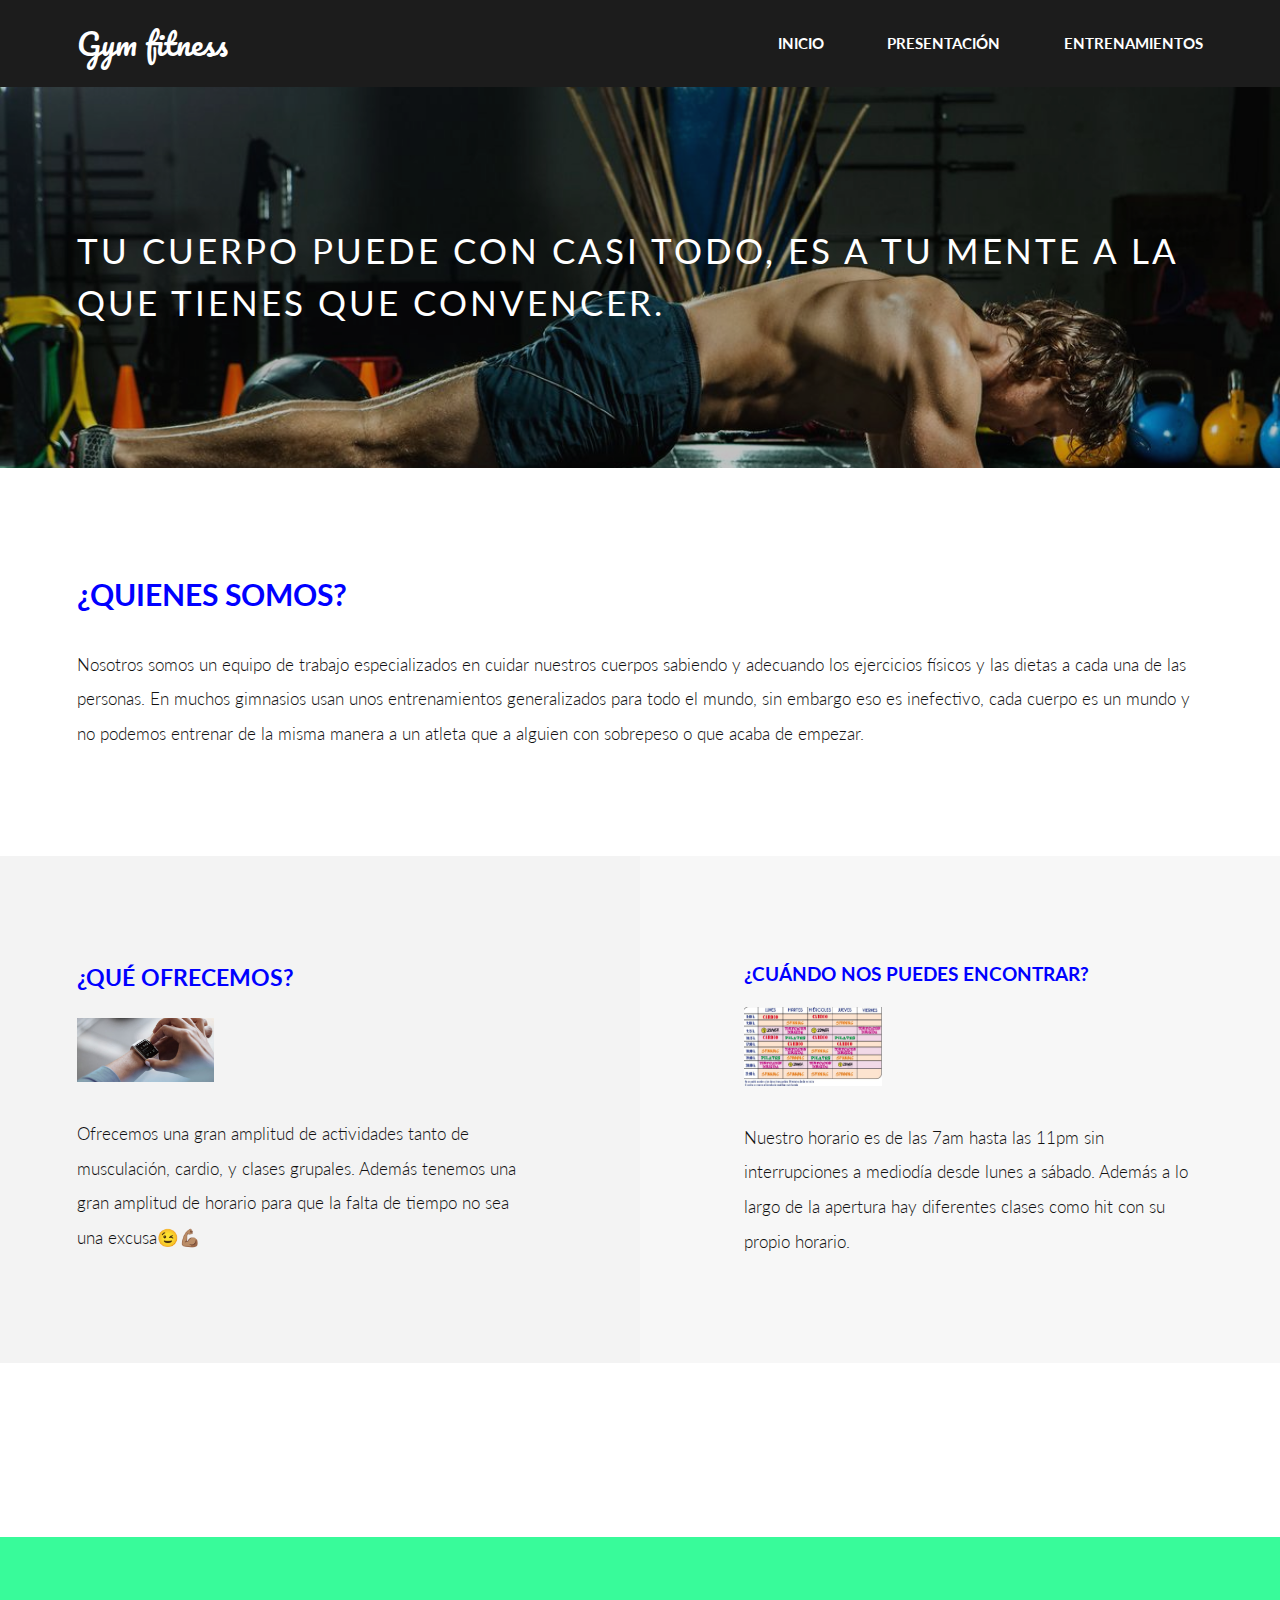
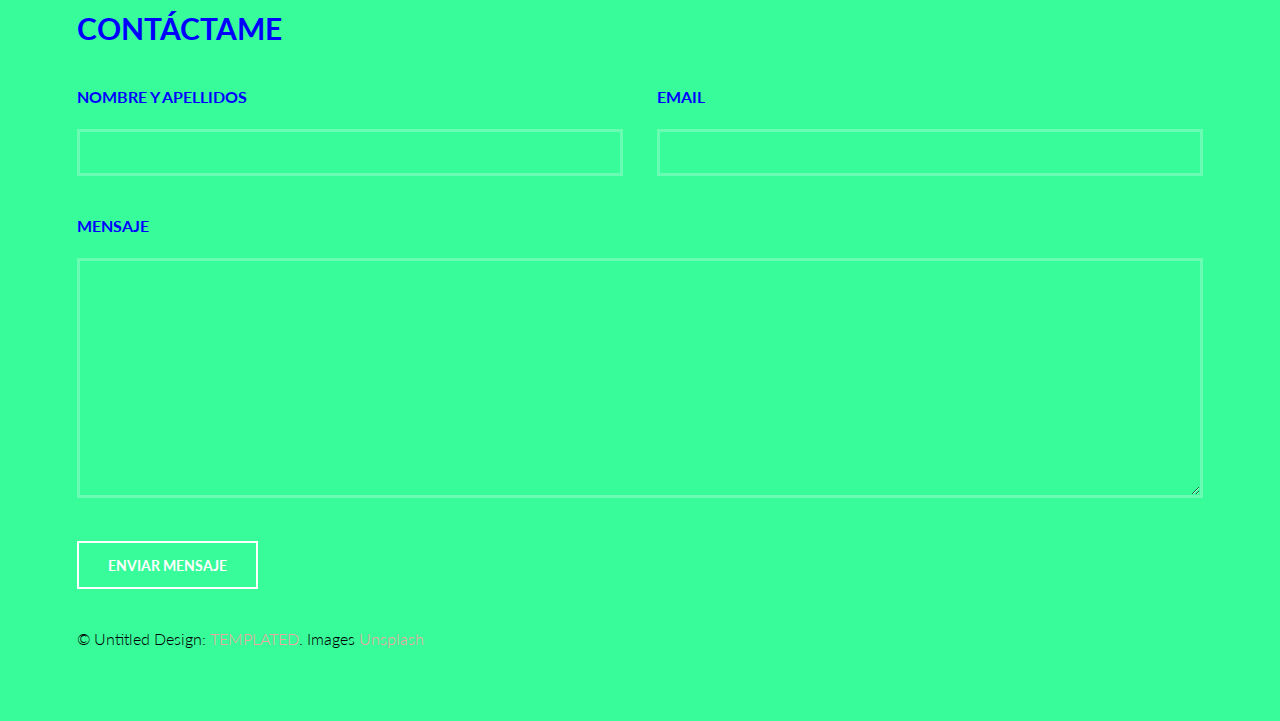
<file: index.html>
<!DOCTYPE HTML>
<!--
	Introspect by TEMPLATED
	templated.co @templatedco
	Released for free under the Creative Commons Attribution 3.0 license (templated.co/license)
-->
<html>
	<head>
		<title>Introspect by TEMPLATED</title>
		<meta charset="utf-8" />
		<meta name="viewport" content="width=device-width, initial-scale=1, user-scalable=no" />
		<link rel="stylesheet" href="assets/css/main.css" />
	</head>
	<body>

		<!-- Header -->
			<header id="header">
				<div class="inner">
					<a href="index.html" class="logo" style="color:white;">Gym fitness</a>
					<nav id="nav">
						<a href="index.html" style="color: white"> Inicio</a>
						<a href="generic.html" style="color: white">Presentación</a>
						<a href="elements.html" style="color: white">Entrenamientos</a>
					</nav>
				</div>
			</header>
			<a href="#menu" class="navPanelToggle"><span class="fa fa-bars"></span></a>

		<!-- Banner -->
			<section id="banner">
				<div class="inner">
					<h1> <span>Tu cuerpo puede con casi todo, es a tu mente a la que tienes que convencer.<br />
					</span></h1>
					<ul class="actions">
						
					</ul>
				</div>
			</section>

		<!-- One -->
			<section id="one">
				<div class="inner">
					<header>
						<h2 style="color: blue">¿Quienes somos?</h2>
					</header>
					<p>Nosotros somos un equipo de trabajo especializados en cuidar nuestros cuerpos sabiendo y adecuando los ejercicios físicos y las dietas a cada una de las personas. En muchos gimnasios usan unos entrenamientos generalizados para todo el mundo, sin embargo eso es inefectivo, cada cuerpo es un mundo y no podemos entrenar de la misma manera a un atleta que a alguien con sobrepeso o que acaba de empezar.  </p>
				</div>
			</section>

		<!-- Two -->
			<section id="two">
				<div class="inner">
					<article>
						<div class="content">
							<header>
								<h3>¿Qué ofrecemos?</h3>
							</header>
							<div class="image fit">
								<img src="images/pic01.jpg" alt="" />
							</div>
							<p> Ofrecemos una gran amplitud de actividades tanto de musculación, cardio, y clases grupales. Además tenemos una gran amplitud de horario para que la falta de tiempo no sea una excusa😉💪🏽</p>
						</div>
					</article>
					<article class="alt">
						<div class="content">
							<header>
							 <h4>¿Cuándo nos puedes encontrar?</h3>
							</header>
							
							<div class="image fit">
								<img src="images/pic02.png" alt="" />
							</div>
							<p> Nuestro horario es de las 7am hasta las 11pm sin interrupciones a mediodía desde lunes a sábado. Además a lo largo de la apertura hay diferentes clases como hit con su propio horario.</p>
						</div>
					</article>
				</div>
			</section>

		<!-- Three -->
			<section id="three">
				<div class="inner">
					<article>
				</section>

		<!-- Footer -->
			<section style="color: black" id="footer">
				<div class="inner">
					<header>
						<h2 style="color: blue">Contáctame</h2>
					</header>
					<form method="post" action="#"> 
						<div class="field half first">
							<label for="name" style="color: blue">Nombre y apellidos</label>
							<input type="text" name="name" id="name" />
						</div>
						<div class="field half">
							<label for="email" style="color: blue">Email</label>
							<input type="text" name="email" id="email" />
						</div>
						<div class="field">
							<label for="message" style="color: blue">Mensaje</label>
							<textarea name="message" id="message" rows="6"></textarea>
						</div>
			
						<ul class="actions">
							<li><input type="submit" value="Enviar Mensaje" class="alt" /></li>
						</ul>
					</form>
					<div class="copyright">
						&copy; Untitled Design: <a href="https://templated.co/">TEMPLATED</a>. Images <a href="https://unsplash.com/">Unsplash</a>
					</div>
				</div>
			</section>

		<!-- Scripts -->
			<script src="assets/js/jquery.min.js"></script>
			<script src="assets/js/skel.min.js"></script>
			<script src="assets/js/util.js"></script>
			<script src="assets/js/main.js"></script>

	</body>
</html>
</file>
<file: assets/css/main.css>
@import url(font-awesome.min.css);
@import url("https://fonts.googleapis.com/css?family=Lato:300,400,700|Pacifico");

/*
	Introspect by TEMPLATED
	templated.co @templatedco
	Released for free under the Creative Commons Attribution 3.0 license (templated.co/license)
*/

/* Reset */

	html, body, div, span, applet, object, iframe, h1, h2, h3, h4, h5, h6, p, blockquote, pre, a, abbr, acronym, address, big, cite, code, del, dfn, em, img, ins, kbd, q, s, samp, small, strike, strong, sub, sup, tt, var, b, u, i, center, dl, dt, dd, ol, ul, li, fieldset, form, label, legend, table, caption, tbody, tfoot, thead, tr, th, td, article, aside, canvas, details, embed, figure, figcaption, footer, header, hgroup, menu, nav, output, ruby, section, summary, time, mark, audio, video {
		margin: 0;
		padding: 0;
		border: 0;
		font-size: 100%;
		font: inherit;
		vertical-align: baseline;
	}

	article, aside, details, figcaption, figure, footer, header, hgroup, menu, nav, section {
		display: block;
	}

	body {
		line-height: 1;
	}

	ol, ul {
		list-style: none;
	}

	blockquote, q {
		quotes: none;
	}

	blockquote:before, blockquote:after, q:before, q:after {
		content: '';
		content: none;
	}

	table {
		border-collapse: collapse;
		border-spacing: 0;
	}

	body {
		-webkit-text-size-adjust: none;
	}

/* Box Model */

	*, *:before, *:after {
		-moz-box-sizing: border-box;
		-webkit-box-sizing: border-box;
		box-sizing: border-box;
	}

/* Containers */

	.container {
		margin-left: auto;
		margin-right: auto;
	}

	.container.\31 25\25 {
		width: 100%;
		max-width: 100em;
		min-width: 80em;
	}

	.container.\37 5\25 {
		width: 60em;
	}

	.container.\35 0\25 {
		width: 40em;
	}

	.container.\32 5\25 {
		width: 20em;
	}

	.container {
		width: 80em;
	}

	@media screen and (max-width: 1680px) {

		.container.\31 25\25 {
			width: 100%;
			max-width: 100em;
			min-width: 80em;
		}

		.container.\37 5\25 {
			width: 60em;
		}

		.container.\35 0\25 {
			width: 40em;
		}

		.container.\32 5\25 {
			width: 20em;
		}

		.container {
			width: 80em;
		}

	}

	@media screen and (max-width: 1280px) {

		.container.\31 25\25 {
			width: 100%;
			max-width: 81.25em;
			min-width: 65em;
		}

		.container.\37 5\25 {
			width: 48.75em;
		}

		.container.\35 0\25 {
			width: 32.5em;
		}

		.container.\32 5\25 {
			width: 16.25em;
		}

		.container {
			width: 65em;
		}

	}

	@media screen and (max-width: 980px) {

		.container.\31 25\25 {
			width: 100%;
			max-width: 112.5%;
			min-width: 90%;
		}

		.container.\37 5\25 {
			width: 67.5%;
		}

		.container.\35 0\25 {
			width: 45%;
		}

		.container.\32 5\25 {
			width: 22.5%;
		}

		.container {
			width: 90%;
		}

	}

	@media screen and (max-width: 736px) {

		.container.\31 25\25 {
			width: 100%;
			max-width: 112.5%;
			min-width: 90%;
		}

		.container.\37 5\25 {
			width: 67.5%;
		}

		.container.\35 0\25 {
			width: 45%;
		}

		.container.\32 5\25 {
			width: 22.5%;
		}

		.container {
			width: 90% !important;
		}

	}

	@media screen and (max-width: 480px) {

		.container.\31 25\25 {
			width: 100%;
			max-width: 112.5%;
			min-width: 90%;
		}

		.container.\37 5\25 {
			width: 67.5%;
		}

		.container.\35 0\25 {
			width: 45%;
		}

		.container.\32 5\25 {
			width: 22.5%;
		}

		.container {
			width: 90% !important;
		}

	}

/* Grid */

	.row {
		border-bottom: solid 1px transparent;
		-moz-box-sizing: border-box;
		-webkit-box-sizing: border-box;
		box-sizing: border-box;
	}

	.row > * {
		float: left;
		-moz-box-sizing: border-box;
		-webkit-box-sizing: border-box;
		box-sizing: border-box;
	}

	.row:after, .row:before {
		content: '';
		display: block;
		clear: both;
		height: 0;
	}

	.row.uniform > * > :first-child {
		margin-top: 0;
	}

	.row.uniform > * > :last-child {
		margin-bottom: 0;
	}

	.row.\30 \25 > * {
		padding: 0 0 0 0em;
	}

	.row.\30 \25 {
		margin: 0 0 -1px 0em;
	}

	.row.uniform.\30 \25 > * {
		padding: 0em 0 0 0em;
	}

	.row.uniform.\30 \25 {
		margin: 0em 0 -1px 0em;
	}

	.row > * {
		padding: 0 0 0 2em;
	}

	.row {
		margin: 0 0 -1px -2em;
	}

	.row.uniform > * {
		padding: 2em 0 0 2em;
	}

	.row.uniform {
		margin: -2em 0 -1px -2em;
	}

	.row.\32 00\25 > * {
		padding: 0 0 0 4em;
	}

	.row.\32 00\25 {
		margin: 0 0 -1px -4em;
	}

	.row.uniform.\32 00\25 > * {
		padding: 4em 0 0 4em;
	}

	.row.uniform.\32 00\25 {
		margin: -4em 0 -1px -4em;
	}

	.row.\31 50\25 > * {
		padding: 0 0 0 3em;
	}

	.row.\31 50\25 {
		margin: 0 0 -1px -3em;
	}

	.row.uniform.\31 50\25 > * {
		padding: 3em 0 0 3em;
	}

	.row.uniform.\31 50\25 {
		margin: -3em 0 -1px -3em;
	}

	.row.\35 0\25 > * {
		padding: 0 0 0 1em;
	}

	.row.\35 0\25 {
		margin: 0 0 -1px -1em;
	}

	.row.uniform.\35 0\25 > * {
		padding: 1em 0 0 1em;
	}

	.row.uniform.\35 0\25 {
		margin: -1em 0 -1px -1em;
	}

	.row.\32 5\25 > * {
		padding: 0 0 0 0.5em;
	}

	.row.\32 5\25 {
		margin: 0 0 -1px -0.5em;
	}

	.row.uniform.\32 5\25 > * {
		padding: 0.5em 0 0 0.5em;
	}

	.row.uniform.\32 5\25 {
		margin: -0.5em 0 -1px -0.5em;
	}

	.\31 2u, .\31 2u\24 {
		width: 100%;
		clear: none;
		margin-left: 0;
	}

	.\31 1u, .\31 1u\24 {
		width: 91.6666666667%;
		clear: none;
		margin-left: 0;
	}

	.\31 0u, .\31 0u\24 {
		width: 83.3333333333%;
		clear: none;
		margin-left: 0;
	}

	.\39 u, .\39 u\24 {
		width: 75%;
		clear: none;
		margin-left: 0;
	}

	.\38 u, .\38 u\24 {
		width: 66.6666666667%;
		clear: none;
		margin-left: 0;
	}

	.\37 u, .\37 u\24 {
		width: 58.3333333333%;
		clear: none;
		margin-left: 0;
	}

	.\36 u, .\36 u\24 {
		width: 50%;
		clear: none;
		margin-left: 0;
	}

	.\35 u, .\35 u\24 {
		width: 41.6666666667%;
		clear: none;
		margin-left: 0;
	}

	.\34 u, .\34 u\24 {
		width: 33.3333333333%;
		clear: none;
		margin-left: 0;
	}

	.\33 u, .\33 u\24 {
		width: 25%;
		clear: none;
		margin-left: 0;
	}

	.\32 u, .\32 u\24 {
		width: 16.6666666667%;
		clear: none;
		margin-left: 0;
	}

	.\31 u, .\31 u\24 {
		width: 8.3333333333%;
		clear: none;
		margin-left: 0;
	}

	.\31 2u\24 + *,
	.\31 1u\24 + *,
	.\31 0u\24 + *,
	.\39 u\24 + *,
	.\38 u\24 + *,
	.\37 u\24 + *,
	.\36 u\24 + *,
	.\35 u\24 + *,
	.\34 u\24 + *,
	.\33 u\24 + *,
	.\32 u\24 + *,
	.\31 u\24 + * {
		clear: left;
	}

	.\-11u {
		margin-left: 91.66667%;
	}

	.\-10u {
		margin-left: 83.33333%;
	}

	.\-9u {
		margin-left: 75%;
	}

	.\-8u {
		margin-left: 66.66667%;
	}

	.\-7u {
		margin-left: 58.33333%;
	}

	.\-6u {
		margin-left: 50%;
	}

	.\-5u {
		margin-left: 41.66667%;
	}

	.\-4u {
		margin-left: 33.33333%;
	}

	.\-3u {
		margin-left: 25%;
	}

	.\-2u {
		margin-left: 16.66667%;
	}

	.\-1u {
		margin-left: 8.33333%;
	}

	@media screen and (max-width: 1680px) {

		.row > * {
			padding: 0 0 0 2em;
		}

		.row {
			margin: 0 0 -1px -2em;
		}

		.row.uniform > * {
			padding: 2em 0 0 2em;
		}

		.row.uniform {
			margin: -2em 0 -1px -2em;
		}

		.row.\32 00\25 > * {
			padding: 0 0 0 4em;
		}

		.row.\32 00\25 {
			margin: 0 0 -1px -4em;
		}

		.row.uniform.\32 00\25 > * {
			padding: 4em 0 0 4em;
		}

		.row.uniform.\32 00\25 {
			margin: -4em 0 -1px -4em;
		}

		.row.\31 50\25 > * {
			padding: 0 0 0 3em;
		}

		.row.\31 50\25 {
			margin: 0 0 -1px -3em;
		}

		.row.uniform.\31 50\25 > * {
			padding: 3em 0 0 3em;
		}

		.row.uniform.\31 50\25 {
			margin: -3em 0 -1px -3em;
		}

		.row.\35 0\25 > * {
			padding: 0 0 0 1em;
		}

		.row.\35 0\25 {
			margin: 0 0 -1px -1em;
		}

		.row.uniform.\35 0\25 > * {
			padding: 1em 0 0 1em;
		}

		.row.uniform.\35 0\25 {
			margin: -1em 0 -1px -1em;
		}

		.row.\32 5\25 > * {
			padding: 0 0 0 0.5em;
		}

		.row.\32 5\25 {
			margin: 0 0 -1px -0.5em;
		}

		.row.uniform.\32 5\25 > * {
			padding: 0.5em 0 0 0.5em;
		}

		.row.uniform.\32 5\25 {
			margin: -0.5em 0 -1px -0.5em;
		}

		.\31 2u\28xlarge\29, .\31 2u\24\28xlarge\29 {
			width: 100%;
			clear: none;
			margin-left: 0;
		}

		.\31 1u\28xlarge\29, .\31 1u\24\28xlarge\29 {
			width: 91.6666666667%;
			clear: none;
			margin-left: 0;
		}

		.\31 0u\28xlarge\29, .\31 0u\24\28xlarge\29 {
			width: 83.3333333333%;
			clear: none;
			margin-left: 0;
		}

		.\39 u\28xlarge\29, .\39 u\24\28xlarge\29 {
			width: 75%;
			clear: none;
			margin-left: 0;
		}

		.\38 u\28xlarge\29, .\38 u\24\28xlarge\29 {
			width: 66.6666666667%;
			clear: none;
			margin-left: 0;
		}

		.\37 u\28xlarge\29, .\37 u\24\28xlarge\29 {
			width: 58.3333333333%;
			clear: none;
			margin-left: 0;
		}

		.\36 u\28xlarge\29, .\36 u\24\28xlarge\29 {
			width: 50%;
			clear: none;
			margin-left: 0;
		}

		.\35 u\28xlarge\29, .\35 u\24\28xlarge\29 {
			width: 41.6666666667%;
			clear: none;
			margin-left: 0;
		}

		.\34 u\28xlarge\29, .\34 u\24\28xlarge\29 {
			width: 33.3333333333%;
			clear: none;
			margin-left: 0;
		}

		.\33 u\28xlarge\29, .\33 u\24\28xlarge\29 {
			width: 25%;
			clear: none;
			margin-left: 0;
		}

		.\32 u\28xlarge\29, .\32 u\24\28xlarge\29 {
			width: 16.6666666667%;
			clear: none;
			margin-left: 0;
		}

		.\31 u\28xlarge\29, .\31 u\24\28xlarge\29 {
			width: 8.3333333333%;
			clear: none;
			margin-left: 0;
		}

		.\31 2u\24\28xlarge\29 + *,
		.\31 1u\24\28xlarge\29 + *,
		.\31 0u\24\28xlarge\29 + *,
		.\39 u\24\28xlarge\29 + *,
		.\38 u\24\28xlarge\29 + *,
		.\37 u\24\28xlarge\29 + *,
		.\36 u\24\28xlarge\29 + *,
		.\35 u\24\28xlarge\29 + *,
		.\34 u\24\28xlarge\29 + *,
		.\33 u\24\28xlarge\29 + *,
		.\32 u\24\28xlarge\29 + *,
		.\31 u\24\28xlarge\29 + * {
			clear: left;
		}

		.\-11u\28xlarge\29 {
			margin-left: 91.66667%;
		}

		.\-10u\28xlarge\29 {
			margin-left: 83.33333%;
		}

		.\-9u\28xlarge\29 {
			margin-left: 75%;
		}

		.\-8u\28xlarge\29 {
			margin-left: 66.66667%;
		}

		.\-7u\28xlarge\29 {
			margin-left: 58.33333%;
		}

		.\-6u\28xlarge\29 {
			margin-left: 50%;
		}

		.\-5u\28xlarge\29 {
			margin-left: 41.66667%;
		}

		.\-4u\28xlarge\29 {
			margin-left: 33.33333%;
		}

		.\-3u\28xlarge\29 {
			margin-left: 25%;
		}

		.\-2u\28xlarge\29 {
			margin-left: 16.66667%;
		}

		.\-1u\28xlarge\29 {
			margin-left: 8.33333%;
		}

	}

	@media screen and (max-width: 1280px) {

		.row > * {
			padding: 0 0 0 1.5em;
		}

		.row {
			margin: 0 0 -1px -1.5em;
		}

		.row.uniform > * {
			padding: 1.5em 0 0 1.5em;
		}

		.row.uniform {
			margin: -1.5em 0 -1px -1.5em;
		}

		.row.\32 00\25 > * {
			padding: 0 0 0 3em;
		}

		.row.\32 00\25 {
			margin: 0 0 -1px -3em;
		}

		.row.uniform.\32 00\25 > * {
			padding: 3em 0 0 3em;
		}

		.row.uniform.\32 00\25 {
			margin: -3em 0 -1px -3em;
		}

		.row.\31 50\25 > * {
			padding: 0 0 0 2.25em;
		}

		.row.\31 50\25 {
			margin: 0 0 -1px -2.25em;
		}

		.row.uniform.\31 50\25 > * {
			padding: 2.25em 0 0 2.25em;
		}

		.row.uniform.\31 50\25 {
			margin: -2.25em 0 -1px -2.25em;
		}

		.row.\35 0\25 > * {
			padding: 0 0 0 0.75em;
		}

		.row.\35 0\25 {
			margin: 0 0 -1px -0.75em;
		}

		.row.uniform.\35 0\25 > * {
			padding: 0.75em 0 0 0.75em;
		}

		.row.uniform.\35 0\25 {
			margin: -0.75em 0 -1px -0.75em;
		}

		.row.\32 5\25 > * {
			padding: 0 0 0 0.375em;
		}

		.row.\32 5\25 {
			margin: 0 0 -1px -0.375em;
		}

		.row.uniform.\32 5\25 > * {
			padding: 0.375em 0 0 0.375em;
		}

		.row.uniform.\32 5\25 {
			margin: -0.375em 0 -1px -0.375em;
		}

		.\31 2u\28large\29, .\31 2u\24\28large\29 {
			width: 100%;
			clear: none;
			margin-left: 0;
		}

		.\31 1u\28large\29, .\31 1u\24\28large\29 {
			width: 91.6666666667%;
			clear: none;
			margin-left: 0;
		}

		.\31 0u\28large\29, .\31 0u\24\28large\29 {
			width: 83.3333333333%;
			clear: none;
			margin-left: 0;
		}

		.\39 u\28large\29, .\39 u\24\28large\29 {
			width: 75%;
			clear: none;
			margin-left: 0;
		}

		.\38 u\28large\29, .\38 u\24\28large\29 {
			width: 66.6666666667%;
			clear: none;
			margin-left: 0;
		}

		.\37 u\28large\29, .\37 u\24\28large\29 {
			width: 58.3333333333%;
			clear: none;
			margin-left: 0;
		}

		.\36 u\28large\29, .\36 u\24\28large\29 {
			width: 50%;
			clear: none;
			margin-left: 0;
		}

		.\35 u\28large\29, .\35 u\24\28large\29 {
			width: 41.6666666667%;
			clear: none;
			margin-left: 0;
		}

		.\34 u\28large\29, .\34 u\24\28large\29 {
			width: 33.3333333333%;
			clear: none;
			margin-left: 0;
		}

		.\33 u\28large\29, .\33 u\24\28large\29 {
			width: 25%;
			clear: none;
			margin-left: 0;
		}

		.\32 u\28large\29, .\32 u\24\28large\29 {
			width: 16.6666666667%;
			clear: none;
			margin-left: 0;
		}

		.\31 u\28large\29, .\31 u\24\28large\29 {
			width: 8.3333333333%;
			clear: none;
			margin-left: 0;
		}

		.\31 2u\24\28large\29 + *,
		.\31 1u\24\28large\29 + *,
		.\31 0u\24\28large\29 + *,
		.\39 u\24\28large\29 + *,
		.\38 u\24\28large\29 + *,
		.\37 u\24\28large\29 + *,
		.\36 u\24\28large\29 + *,
		.\35 u\24\28large\29 + *,
		.\34 u\24\28large\29 + *,
		.\33 u\24\28large\29 + *,
		.\32 u\24\28large\29 + *,
		.\31 u\24\28large\29 + * {
			clear: left;
		}

		.\-11u\28large\29 {
			margin-left: 91.66667%;
		}

		.\-10u\28large\29 {
			margin-left: 83.33333%;
		}

		.\-9u\28large\29 {
			margin-left: 75%;
		}

		.\-8u\28large\29 {
			margin-left: 66.66667%;
		}

		.\-7u\28large\29 {
			margin-left: 58.33333%;
		}

		.\-6u\28large\29 {
			margin-left: 50%;
		}

		.\-5u\28large\29 {
			margin-left: 41.66667%;
		}

		.\-4u\28large\29 {
			margin-left: 33.33333%;
		}

		.\-3u\28large\29 {
			margin-left: 25%;
		}

		.\-2u\28large\29 {
			margin-left: 16.66667%;
		}

		.\-1u\28large\29 {
			margin-left: 8.33333%;
		}

	}

	@media screen and (max-width: 980px) {

		.row > * {
			padding: 0 0 0 1.5em;
		}

		.row {
			margin: 0 0 -1px -1.5em;
		}

		.row.uniform > * {
			padding: 1.5em 0 0 1.5em;
		}

		.row.uniform {
			margin: -1.5em 0 -1px -1.5em;
		}

		.row.\32 00\25 > * {
			padding: 0 0 0 3em;
		}

		.row.\32 00\25 {
			margin: 0 0 -1px -3em;
		}

		.row.uniform.\32 00\25 > * {
			padding: 3em 0 0 3em;
		}

		.row.uniform.\32 00\25 {
			margin: -3em 0 -1px -3em;
		}

		.row.\31 50\25 > * {
			padding: 0 0 0 2.25em;
		}

		.row.\31 50\25 {
			margin: 0 0 -1px -2.25em;
		}

		.row.uniform.\31 50\25 > * {
			padding: 2.25em 0 0 2.25em;
		}

		.row.uniform.\31 50\25 {
			margin: -2.25em 0 -1px -2.25em;
		}

		.row.\35 0\25 > * {
			padding: 0 0 0 0.75em;
		}

		.row.\35 0\25 {
			margin: 0 0 -1px -0.75em;
		}

		.row.uniform.\35 0\25 > * {
			padding: 0.75em 0 0 0.75em;
		}

		.row.uniform.\35 0\25 {
			margin: -0.75em 0 -1px -0.75em;
		}

		.row.\32 5\25 > * {
			padding: 0 0 0 0.375em;
		}

		.row.\32 5\25 {
			margin: 0 0 -1px -0.375em;
		}

		.row.uniform.\32 5\25 > * {
			padding: 0.375em 0 0 0.375em;
		}

		.row.uniform.\32 5\25 {
			margin: -0.375em 0 -1px -0.375em;
		}

		.\31 2u\28medium\29, .\31 2u\24\28medium\29 {
			width: 100%;
			clear: none;
			margin-left: 0;
		}

		.\31 1u\28medium\29, .\31 1u\24\28medium\29 {
			width: 91.6666666667%;
			clear: none;
			margin-left: 0;
		}

		.\31 0u\28medium\29, .\31 0u\24\28medium\29 {
			width: 83.3333333333%;
			clear: none;
			margin-left: 0;
		}

		.\39 u\28medium\29, .\39 u\24\28medium\29 {
			width: 75%;
			clear: none;
			margin-left: 0;
		}

		.\38 u\28medium\29, .\38 u\24\28medium\29 {
			width: 66.6666666667%;
			clear: none;
			margin-left: 0;
		}

		.\37 u\28medium\29, .\37 u\24\28medium\29 {
			width: 58.3333333333%;
			clear: none;
			margin-left: 0;
		}

		.\36 u\28medium\29, .\36 u\24\28medium\29 {
			width: 50%;
			clear: none;
			margin-left: 0;
		}

		.\35 u\28medium\29, .\35 u\24\28medium\29 {
			width: 41.6666666667%;
			clear: none;
			margin-left: 0;
		}

		.\34 u\28medium\29, .\34 u\24\28medium\29 {
			width: 33.3333333333%;
			clear: none;
			margin-left: 0;
		}

		.\33 u\28medium\29, .\33 u\24\28medium\29 {
			width: 25%;
			clear: none;
			margin-left: 0;
		}

		.\32 u\28medium\29, .\32 u\24\28medium\29 {
			width: 16.6666666667%;
			clear: none;
			margin-left: 0;
		}

		.\31 u\28medium\29, .\31 u\24\28medium\29 {
			width: 8.3333333333%;
			clear: none;
			margin-left: 0;
		}

		.\31 2u\24\28medium\29 + *,
		.\31 1u\24\28medium\29 + *,
		.\31 0u\24\28medium\29 + *,
		.\39 u\24\28medium\29 + *,
		.\38 u\24\28medium\29 + *,
		.\37 u\24\28medium\29 + *,
		.\36 u\24\28medium\29 + *,
		.\35 u\24\28medium\29 + *,
		.\34 u\24\28medium\29 + *,
		.\33 u\24\28medium\29 + *,
		.\32 u\24\28medium\29 + *,
		.\31 u\24\28medium\29 + * {
			clear: left;
		}

		.\-11u\28medium\29 {
			margin-left: 91.66667%;
		}

		.\-10u\28medium\29 {
			margin-left: 83.33333%;
		}

		.\-9u\28medium\29 {
			margin-left: 75%;
		}

		.\-8u\28medium\29 {
			margin-left: 66.66667%;
		}

		.\-7u\28medium\29 {
			margin-left: 58.33333%;
		}

		.\-6u\28medium\29 {
			margin-left: 50%;
		}

		.\-5u\28medium\29 {
			margin-left: 41.66667%;
		}

		.\-4u\28medium\29 {
			margin-left: 33.33333%;
		}

		.\-3u\28medium\29 {
			margin-left: 25%;
		}

		.\-2u\28medium\29 {
			margin-left: 16.66667%;
		}

		.\-1u\28medium\29 {
			margin-left: 8.33333%;
		}

	}

	@media screen and (max-width: 736px) {

		.row > * {
			padding: 0 0 0 1.25em;
		}

		.row {
			margin: 0 0 -1px -1.25em;
		}

		.row.uniform > * {
			padding: 1.25em 0 0 1.25em;
		}

		.row.uniform {
			margin: -1.25em 0 -1px -1.25em;
		}

		.row.\32 00\25 > * {
			padding: 0 0 0 2.5em;
		}

		.row.\32 00\25 {
			margin: 0 0 -1px -2.5em;
		}

		.row.uniform.\32 00\25 > * {
			padding: 2.5em 0 0 2.5em;
		}

		.row.uniform.\32 00\25 {
			margin: -2.5em 0 -1px -2.5em;
		}

		.row.\31 50\25 > * {
			padding: 0 0 0 1.875em;
		}

		.row.\31 50\25 {
			margin: 0 0 -1px -1.875em;
		}

		.row.uniform.\31 50\25 > * {
			padding: 1.875em 0 0 1.875em;
		}

		.row.uniform.\31 50\25 {
			margin: -1.875em 0 -1px -1.875em;
		}

		.row.\35 0\25 > * {
			padding: 0 0 0 0.625em;
		}

		.row.\35 0\25 {
			margin: 0 0 -1px -0.625em;
		}

		.row.uniform.\35 0\25 > * {
			padding: 0.625em 0 0 0.625em;
		}

		.row.uniform.\35 0\25 {
			margin: -0.625em 0 -1px -0.625em;
		}

		.row.\32 5\25 > * {
			padding: 0 0 0 0.3125em;
		}

		.row.\32 5\25 {
			margin: 0 0 -1px -0.3125em;
		}

		.row.uniform.\32 5\25 > * {
			padding: 0.3125em 0 0 0.3125em;
		}

		.row.uniform.\32 5\25 {
			margin: -0.3125em 0 -1px -0.3125em;
		}

		.\31 2u\28small\29, .\31 2u\24\28small\29 {
			width: 100%;
			clear: none;
			margin-left: 0;
		}

		.\31 1u\28small\29, .\31 1u\24\28small\29 {
			width: 91.6666666667%;
			clear: none;
			margin-left: 0;
		}

		.\31 0u\28small\29, .\31 0u\24\28small\29 {
			width: 83.3333333333%;
			clear: none;
			margin-left: 0;
		}

		.\39 u\28small\29, .\39 u\24\28small\29 {
			width: 75%;
			clear: none;
			margin-left: 0;
		}

		.\38 u\28small\29, .\38 u\24\28small\29 {
			width: 66.6666666667%;
			clear: none;
			margin-left: 0;
		}

		.\37 u\28small\29, .\37 u\24\28small\29 {
			width: 58.3333333333%;
			clear: none;
			margin-left: 0;
		}

		.\36 u\28small\29, .\36 u\24\28small\29 {
			width: 50%;
			clear: none;
			margin-left: 0;
		}

		.\35 u\28small\29, .\35 u\24\28small\29 {
			width: 41.6666666667%;
			clear: none;
			margin-left: 0;
		}

		.\34 u\28small\29, .\34 u\24\28small\29 {
			width: 33.3333333333%;
			clear: none;
			margin-left: 0;
		}

		.\33 u\28small\29, .\33 u\24\28small\29 {
			width: 25%;
			clear: none;
			margin-left: 0;
		}

		.\32 u\28small\29, .\32 u\24\28small\29 {
			width: 16.6666666667%;
			clear: none;
			margin-left: 0;
		}

		.\31 u\28small\29, .\31 u\24\28small\29 {
			width: 8.3333333333%;
			clear: none;
			margin-left: 0;
		}

		.\31 2u\24\28small\29 + *,
		.\31 1u\24\28small\29 + *,
		.\31 0u\24\28small\29 + *,
		.\39 u\24\28small\29 + *,
		.\38 u\24\28small\29 + *,
		.\37 u\24\28small\29 + *,
		.\36 u\24\28small\29 + *,
		.\35 u\24\28small\29 + *,
		.\34 u\24\28small\29 + *,
		.\33 u\24\28small\29 + *,
		.\32 u\24\28small\29 + *,
		.\31 u\24\28small\29 + * {
			clear: left;
		}

		.\-11u\28small\29 {
			margin-left: 91.66667%;
		}

		.\-10u\28small\29 {
			margin-left: 83.33333%;
		}

		.\-9u\28small\29 {
			margin-left: 75%;
		}

		.\-8u\28small\29 {
			margin-left: 66.66667%;
		}

		.\-7u\28small\29 {
			margin-left: 58.33333%;
		}

		.\-6u\28small\29 {
			margin-left: 50%;
		}

		.\-5u\28small\29 {
			margin-left: 41.66667%;
		}

		.\-4u\28small\29 {
			margin-left: 33.33333%;
		}

		.\-3u\28small\29 {
			margin-left: 25%;
		}

		.\-2u\28small\29 {
			margin-left: 16.66667%;
		}

		.\-1u\28small\29 {
			margin-left: 8.33333%;
		}

	}

	@media screen and (max-width: 480px) {

		.row > * {
			padding: 0 0 0 1.25em;
		}

		.row {
			margin: 0 0 -1px -1.25em;
		}

		.row.uniform > * {
			padding: 1.25em 0 0 1.25em;
		}

		.row.uniform {
			margin: -1.25em 0 -1px -1.25em;
		}

		.row.\32 00\25 > * {
			padding: 0 0 0 2.5em;
		}

		.row.\32 00\25 {
			margin: 0 0 -1px -2.5em;
		}

		.row.uniform.\32 00\25 > * {
			padding: 2.5em 0 0 2.5em;
		}

		.row.uniform.\32 00\25 {
			margin: -2.5em 0 -1px -2.5em;
		}

		.row.\31 50\25 > * {
			padding: 0 0 0 1.875em;
		}

		.row.\31 50\25 {
			margin: 0 0 -1px -1.875em;
		}

		.row.uniform.\31 50\25 > * {
			padding: 1.875em 0 0 1.875em;
		}

		.row.uniform.\31 50\25 {
			margin: -1.875em 0 -1px -1.875em;
		}

		.row.\35 0\25 > * {
			padding: 0 0 0 0.625em;
		}

		.row.\35 0\25 {
			margin: 0 0 -1px -0.625em;
		}

		.row.uniform.\35 0\25 > * {
			padding: 0.625em 0 0 0.625em;
		}

		.row.uniform.\35 0\25 {
			margin: -0.625em 0 -1px -0.625em;
		}

		.row.\32 5\25 > * {
			padding: 0 0 0 0.3125em;
		}

		.row.\32 5\25 {
			margin: 0 0 -1px -0.3125em;
		}

		.row.uniform.\32 5\25 > * {
			padding: 0.3125em 0 0 0.3125em;
		}

		.row.uniform.\32 5\25 {
			margin: -0.3125em 0 -1px -0.3125em;
		}

		.\31 2u\28xsmall\29, .\31 2u\24\28xsmall\29 {
			width: 100%;
			clear: none;
			margin-left: 0;
		}

		.\31 1u\28xsmall\29, .\31 1u\24\28xsmall\29 {
			width: 91.6666666667%;
			clear: none;
			margin-left: 0;
		}

		.\31 0u\28xsmall\29, .\31 0u\24\28xsmall\29 {
			width: 83.3333333333%;
			clear: none;
			margin-left: 0;
		}

		.\39 u\28xsmall\29, .\39 u\24\28xsmall\29 {
			width: 75%;
			clear: none;
			margin-left: 0;
		}

		.\38 u\28xsmall\29, .\38 u\24\28xsmall\29 {
			width: 66.6666666667%;
			clear: none;
			margin-left: 0;
		}

		.\37 u\28xsmall\29, .\37 u\24\28xsmall\29 {
			width: 58.3333333333%;
			clear: none;
			margin-left: 0;
		}

		.\36 u\28xsmall\29, .\36 u\24\28xsmall\29 {
			width: 50%;
			clear: none;
			margin-left: 0;
		}

		.\35 u\28xsmall\29, .\35 u\24\28xsmall\29 {
			width: 41.6666666667%;
			clear: none;
			margin-left: 0;
		}

		.\34 u\28xsmall\29, .\34 u\24\28xsmall\29 {
			width: 33.3333333333%;
			clear: none;
			margin-left: 0;
		}

		.\33 u\28xsmall\29, .\33 u\24\28xsmall\29 {
			width: 25%;
			clear: none;
			margin-left: 0;
		}

		.\32 u\28xsmall\29, .\32 u\24\28xsmall\29 {
			width: 16.6666666667%;
			clear: none;
			margin-left: 0;
		}

		.\31 u\28xsmall\29, .\31 u\24\28xsmall\29 {
			width: 8.3333333333%;
			clear: none;
			margin-left: 0;
		}

		.\31 2u\24\28xsmall\29 + *,
		.\31 1u\24\28xsmall\29 + *,
		.\31 0u\24\28xsmall\29 + *,
		.\39 u\24\28xsmall\29 + *,
		.\38 u\24\28xsmall\29 + *,
		.\37 u\24\28xsmall\29 + *,
		.\36 u\24\28xsmall\29 + *,
		.\35 u\24\28xsmall\29 + *,
		.\34 u\24\28xsmall\29 + *,
		.\33 u\24\28xsmall\29 + *,
		.\32 u\24\28xsmall\29 + *,
		.\31 u\24\28xsmall\29 + * {
			clear: left;
		}

		.\-11u\28xsmall\29 {
			margin-left: 91.66667%;
		}

		.\-10u\28xsmall\29 {
			margin-left: 83.33333%;
		}

		.\-9u\28xsmall\29 {
			margin-left: 75%;
		}

		.\-8u\28xsmall\29 {
			margin-left: 66.66667%;
		}

		.\-7u\28xsmall\29 {
			margin-left: 58.33333%;
		}

		.\-6u\28xsmall\29 {
			margin-left: 50%;
		}

		.\-5u\28xsmall\29 {
			margin-left: 41.66667%;
		}

		.\-4u\28xsmall\29 {
			margin-left: 33.33333%;
		}

		.\-3u\28xsmall\29 {
			margin-left: 25%;
		}

		.\-2u\28xsmall\29 {
			margin-left: 16.66667%;
		}

		.\-1u\28xsmall\29 {
			margin-left: 8.33333%;
		}

	}

/* Basic */

	@-ms-viewport {
		width: device-width;
	}

	body {
		-ms-overflow-style: scrollbar;
	}

	@media screen and (max-width: 480px) {

		html, body {
			min-width: 320px;
		}

	}

	body {
		background: #fff;
	}

		body.is-loading *, body.is-loading *:before, body.is-loading *:after {
			-moz-animation: none !important;
			-webkit-animation: none !important;
			-ms-animation: none !important;
			animation: none !important;
			-moz-transition: none !important;
			-webkit-transition: none !important;
			-ms-transition: none !important;
			transition: none !important;
		}

/* Type */

	body {
		background-color: #fff;
		color: #111111;
	}

	body, input, select, textarea {
		font-family: "Lato", sans-serif;
		font-size: 15pt;
		font-weight: 300;
		line-height: 2;
	}

		@media screen and (max-width: 1680px) {

			body, input, select, textarea {
				font-size: 13pt;
			}

		}

		@media screen and (max-width: 1280px) {

			body, input, select, textarea {
				font-size: 13pt;
			}

		}

		@media screen and (max-width: 980px) {

			body, input, select, textarea {
				font-size: 12pt;
			}

		}

		@media screen and (max-width: 736px) {

			body, input, select, textarea {
				font-size: 12pt;
			}

		}

		@media screen and (max-width: 480px) {

			body, input, select, textarea {
				font-size: 12pt;
			}

		}

	a {
		-moz-transition: color 0.2s ease-in-out;
		-webkit-transition: color 0.2s ease-in-out;
		-ms-transition: color 0.2s ease-in-out;
		transition: color 0.2s ease-in-out;
		text-decoration: none;
	}

		a:hover {
			text-decoration: underline;
		}

	strong, b {
		font-weight: 700;
	}

	em, i {
		font-style: italic;
	}

	p {
		margin: 0 0 2em 0;
	}

	h1, h2, h3, h4, h5, h6 {
		font-weight: 700;
		line-height: 1.5;
		margin: 0 0 1em 0;
		text-transform: uppercase;
	}

		h1 a, h2 a, h3 a, h4 a, h5 a, h6 a {
			color: inherit;
			text-decoration: none;
		}

	h1 {
		font-size: 2em;
		margin: 0 0 0.25em 0;
	}

	h2 {
		font-size: 1.75em;
	}

	h3 {
		font-size: 1.35em;
	}

	h4 {
		font-size: 1.1em;
	}

	h5 {
		font-size: 0.9em;
	}

	h6 {
		font-size: 0.7em;
	}

	@media screen and (max-width: 736px) {

		h1 {
			font-size: 1.5em;
		}

		h2 {
			font-size: 1.25em;
		}

		h3 {
			font-size: 1.1em;
		}

	}

	sub {
		font-size: 0.8em;
		position: relative;
		top: 0.5em;
	}

	sup {
		font-size: 0.8em;
		position: relative;
		top: -0.5em;
	}

	blockquote {
		border-left: solid 4px;
		font-style: italic;
		margin: 0 0 2em 0;
		padding: 0.5em 0 0.5em 2em;
	}

	code {
		border-radius: 0;
		border: solid 1px;
		font-family: "Courier New", monospace;
		font-size: 0.9em;
		margin: 0 0.25em;
		padding: 0.25em 0.65em;
	}

	pre {
		-webkit-overflow-scrolling: touch;
		font-family: "Courier New", monospace;
		font-size: 0.9em;
		margin: 0 0 2em 0;
	}

		pre code {
			display: block;
			line-height: 1.75;
			padding: 1em 1.5em;
			overflow-x: auto;
		}

	hr {
		border: 0;
		border-bottom: solid 1px;
		margin: 2em 0;
	}

		hr.major {
			margin: 3em 0;
		}

	.align-left {
		text-align: left;
	}

	.align-center {
		text-align: center;
	}

	.align-right {
		text-align: right;
	}

	input, select, textarea {
		color: #e5474b;
	}

	a {
		color: #e5474b;
	}

	strong, b {
		color: #e5474b;
	}

	h1, h2, h3, h4, h5, h6 {
		color: #0000ff;
	}

	blockquote {
		border-left-color: #e5474b;
	}

	code {
		background: none;
		border-color: #e5474b;
	}

	hr {
		border-bottom-color: #e5474b;
	}

/* Box */

	.box {
		border-radius: 0;
		border: solid 1px;
		margin-bottom: 2em;
		padding: 1.5em;
	}

		.box > :last-child,
		.box > :last-child > :last-child,
		.box > :last-child > :last-child > :last-child {
			margin-bottom: 0;
		}

		.box.alt {
			border: 0;
			border-radius: 0;
			padding: 0;
		}

	.box {
		border-color: #e5474b;
	}

/* Button */

	input[type="submit"],
	input[type="reset"],
	input[type="button"],
	button,
	.button {
		-moz-appearance: none;
		-webkit-appearance: none;
		-ms-appearance: none;
		appearance: none;
		-moz-transition: background-color 0.2s ease-in-out, color 0.2s ease-in-out;
		-webkit-transition: background-color 0.2s ease-in-out, color 0.2s ease-in-out;
		-ms-transition: background-color 0.2s ease-in-out, color 0.2s ease-in-out;
		transition: background-color 0.2s ease-in-out, color 0.2s ease-in-out;
		border-radius: 0;
		border: 0;
		cursor: pointer;
		display: inline-block;
		font-size: .8em;
		font-weight: 700;
		height: 3.5em;
		line-height: 3.65em;
		padding: 0 2.25em;
		text-align: center;
		text-decoration: none;
		text-transform: uppercase;
		white-space: nowrap;
	}

		input[type="submit"]:hover,
		input[type="reset"]:hover,
		input[type="button"]:hover,
		button:hover,
		.button:hover {
			text-decoration: none;
		}

		input[type="submit"].icon,
		input[type="reset"].icon,
		input[type="button"].icon,
		button.icon,
		.button.icon {
			padding-left: 1.35em;
		}

			input[type="submit"].icon:before,
			input[type="reset"].icon:before,
			input[type="button"].icon:before,
			button.icon:before,
			.button.icon:before {
				margin-right: 0.5em;
			}

		input[type="submit"].fit,
		input[type="reset"].fit,
		input[type="button"].fit,
		button.fit,
		.button.fit {
			display: block;
			margin: 0 0 1em 0;
			width: 100%;
		}

		input[type="submit"].small,
		input[type="reset"].small,
		input[type="button"].small,
		button.small,
		.button.small {
			font-size: 0.8em;
		}

		input[type="submit"].big,
		input[type="reset"].big,
		input[type="button"].big,
		button.big,
		.button.big {
			font-size: 1.35em;
		}

		input[type="submit"].disabled, input[type="submit"]:disabled,
		input[type="reset"].disabled,
		input[type="reset"]:disabled,
		input[type="button"].disabled,
		input[type="button"]:disabled,
		button.disabled,
		button:disabled,
		.button.disabled,
		.button:disabled {
			-moz-pointer-events: none;
			-webkit-pointer-events: none;
			-ms-pointer-events: none;
			pointer-events: none;
			opacity: 0.25;
		}

	input[type="submit"],
	input[type="reset"],
	input[type="button"],
	button,
	.button {
		background-color: #5a5a5a;
		color: #ffffff !important;
	}

		input[type="submit"]:hover,
		input[type="reset"]:hover,
		input[type="button"]:hover,
		button:hover,
		.button:hover {
			background-color: #676767;
		}

		input[type="submit"]:active,
		input[type="reset"]:active,
		input[type="button"]:active,
		button:active,
		.button:active {
			background-color: #4d4d4d;
		}

		input[type="submit"].alt,
		input[type="reset"].alt,
		input[type="button"].alt,
		button.alt,
		.button.alt {
			background-color: transparent;
			box-shadow: inset 0 0 0 2px #e5474b;
			color: #e5474b !important;
		}

			input[type="submit"].alt:hover,
			input[type="reset"].alt:hover,
			input[type="button"].alt:hover,
			button.alt:hover,
			.button.alt:hover {
				background: #fceced;
			}

			input[type="submit"].alt:active,
			input[type="reset"].alt:active,
			input[type="button"].alt:active,
			button.alt:active,
			.button.alt:active {
				background-color: #f9dadb;
			}

			input[type="submit"].alt.icon:before,
			input[type="reset"].alt.icon:before,
			input[type="button"].alt.icon:before,
			button.alt.icon:before,
			.button.alt.icon:before {
				color: #717171;
			}

		input[type="submit"].special,
		input[type="reset"].special,
		input[type="button"].special,
		button.special,
		.button.special {
			background-color: #e5474b;
			color: #ffffff !important;
		}

			input[type="submit"].special:hover,
			input[type="reset"].special:hover,
			input[type="button"].special:hover,
			button.special:hover,
			.button.special:hover {
				background-color: #e85d61;
			}

			input[type="submit"].special:active,
			input[type="reset"].special:active,
			input[type="button"].special:active,
			button.special:active,
			.button.special:active {
				background-color: #e23135;
			}

/* Form */

	form {
		margin: 0 0 2em 0;
	}

		form .field {
			margin: 0 0 2em 0;
		}

			form .field.half {
				width: 50%;
				float: left;
				padding: 0 0 0 1em;
			}

				form .field.half.first {
					padding: 0 1em 0 0;
				}

		form > .actions {
			margin: 2.5em 0 0 0 !important;
		}

		@media screen and (max-width: 736px) {

			form .field {
				margin: 0 0 1.5em 0;
			}

				form .field.half {
					padding: 0 0 0 0.75em;
				}

					form .field.half.first {
						padding: 0 0.75em 0 0;
					}

			form > .actions {
				margin: 2em 0 0 0 !important;
			}

		}

		@media screen and (max-width: 480px) {

			form .field.half {
				width: 100%;
				float: none;
				padding: 0;
			}

				form .field.half.first {
					padding: 0;
				}

		}

	label {
		display: block;
		font-size: 0.9em;
		text-transform: uppercase;
		font-weight: 700;
		margin: 0 0 1em 0;
	}

	input[type="text"],
	input[type="password"],
	input[type="email"],
	select,
	textarea {
		-moz-appearance: none;
		-webkit-appearance: none;
		-ms-appearance: none;
		appearance: none;
		border-radius: 0;
		border: none;
		border: solid 3px;
		color: inherit;
		display: block;
		outline: 0;
		padding: 0 1em;
		text-decoration: none;
		width: 100%;
	}

		input[type="text"]:invalid,
		input[type="password"]:invalid,
		input[type="email"]:invalid,
		select:invalid,
		textarea:invalid {
			box-shadow: none;
		}

	.select-wrapper {
		text-decoration: none;
		display: block;
		position: relative;
	}

		.select-wrapper:before {
			-moz-osx-font-smoothing: grayscale;
			-webkit-font-smoothing: antialiased;
			font-family: FontAwesome;
			font-style: normal;
			font-weight: normal;
			text-transform: none !important;
		}

		.select-wrapper:before {
			content: '\f078';
			display: block;
			height: 2.75em;
			line-height: 2.75em;
			pointer-events: none;
			position: absolute;
			right: 0;
			text-align: center;
			top: 0;
			width: 2.75em;
		}

		.select-wrapper select::-ms-expand {
			display: none;
		}

	input[type="text"],
	input[type="password"],
	input[type="email"],
	select {
		height: 2.75em;
	}

	textarea {
		padding: 0.75em 1em;
	}

	input[type="checkbox"],
	input[type="radio"] {
		-moz-appearance: none;
		-webkit-appearance: none;
		-ms-appearance: none;
		appearance: none;
		display: block;
		float: left;
		margin-right: -2em;
		opacity: 0;
		width: 1em;
		z-index: -1;
	}

		input[type="checkbox"] + label,
		input[type="radio"] + label {
			text-decoration: none;
			cursor: pointer;
			display: inline-block;
			font-size: 1em;
			font-weight: 300;
			padding-left: 2.4em;
			padding-right: 0.75em;
			position: relative;
		}

			input[type="checkbox"] + label:before,
			input[type="radio"] + label:before {
				-moz-osx-font-smoothing: grayscale;
				-webkit-font-smoothing: antialiased;
				font-family: FontAwesome;
				font-style: normal;
				font-weight: normal;
				text-transform: none !important;
			}

			input[type="checkbox"] + label:before,
			input[type="radio"] + label:before {
				border-radius: 0;
				border: solid 1px;
				content: '';
				display: inline-block;
				height: 1.65em;
				left: 0;
				line-height: 1.58125em;
				position: absolute;
				text-align: center;
				top: 0;
				width: 1.65em;
			}

		input[type="checkbox"]:checked + label:before,
		input[type="radio"]:checked + label:before {
			content: '\f00c';
		}

	input[type="checkbox"] + label:before {
		border-radius: 0;
	}

	input[type="radio"] + label:before {
		border-radius: 100%;
	}

	::-webkit-input-placeholder {
		opacity: 1.0;
	}

	:-moz-placeholder {
		opacity: 1.0;
	}

	::-moz-placeholder {
		opacity: 1.0;
	}

	:-ms-input-placeholder {
		opacity: 1.0;
	}

	.formerize-placeholder {
		opacity: 1.0;
	}

	label {
		color: #e5474b;
	}

	input[type="text"],
	input[type="password"],
	input[type="email"],
	select,
	textarea {
		background: none;
		border-color: #fceced;
	}

		input[type="text"]:focus,
		input[type="password"]:focus,
		input[type="email"]:focus,
		select:focus,
		textarea:focus {
			border-color: #e5474b;
			box-shadow: 0 0 0 1px #e5474b;
		}

	.select-wrapper:before {
		color: #e5474b;
	}

	input[type="checkbox"] + label,
	input[type="radio"] + label {
		color: #111111;
	}

		input[type="checkbox"] + label:before,
		input[type="radio"] + label:before {
			background: none;
			border-color: #e5474b;
		}

	input[type="checkbox"]:checked + label:before,
	input[type="radio"]:checked + label:before {
		background-color: #e5474b;
		border-color: #e5474b;
		color: #ffffff;
	}

	input[type="checkbox"]:focus + label:before,
	input[type="radio"]:focus + label:before {
		border-color: #e5474b;
		box-shadow: 0 0 0 1px #e5474b;
	}

	::-webkit-input-placeholder {
		color: #717171 !important;
	}

	:-moz-placeholder {
		color: #717171 !important;
	}

	::-moz-placeholder {
		color: #717171 !important;
	}

	:-ms-input-placeholder {
		color: #717171 !important;
	}

	.formerize-placeholder {
		color: #717171 !important;
	}

/* Icon */

	.icon {
		text-decoration: none;
		border-bottom: none;
		position: relative;
	}

		.icon:before {
			-moz-osx-font-smoothing: grayscale;
			-webkit-font-smoothing: antialiased;
			font-family: FontAwesome;
			font-style: normal;
			font-weight: normal;
			text-transform: none !important;
		}

		.icon > .label {
			display: none;
		}

/* Image */

	.image {
		border-radius: 0;
		border: 0;
		display: inline-block;
		position: relative;
	}

		.image img {
			border-radius: 0;
			display: block;
		}

		.image.left, .image.right {
			max-width: 40%;
		}

			.image.left img, .image.right img {
				width: 100%;
			}

		.image.left {
			float: left;
			margin: 0 1.5em 1em 0;
			top: 0.25em;
		}

		.image.right {
			float: right;
			margin: 0 0 1em 1.5em;
			top: 0.25em;
		}

		.image.fit {
			display: block;
			margin: 0 0 2em 0;
			width: 100%;
		}

			.image.fit img {
				width: 30%;
			}

		.image.main {
			display: block;
			margin: 0 0 3em 0;
			width: 100%;
		}

			.image.main img {
				width: 100%;
			}

/* List */

	ol {
		list-style: decimal;
		margin: 0 0 2em 0;
		padding-left: 1.25em;
	}

		ol li {
			padding-left: 0.25em;
		}

	ul {
		list-style: disc;
		margin: 0 0 2em 0;
		padding-left: 1em;
	}

		ul li {
			padding-left: 0.5em;
		}

		ul.alt {
			list-style: none;
			padding-left: 0;
		}

			ul.alt li {
				border-top: solid 1px;
				padding: 0.5em 0;
			}

				ul.alt li:first-child {
					border-top: 0;
					padding-top: 0;
				}

		ul.icons {
			cursor: default;
			list-style: none;
			padding-left: 0;
		}

			ul.icons li {
				display: inline-block;
				padding: 0 1em 0 0;
			}

				ul.icons li:last-child {
					padding-right: 0;
				}

				ul.icons li .icon:before {
					font-size: 2em;
				}

		ul.actions {
			cursor: default;
			list-style: none;
			padding-left: 0;
		}

			ul.actions li {
				display: inline-block;
				padding: 0 1em 0 0;
				vertical-align: middle;
			}

				ul.actions li:last-child {
					padding-right: 0;
				}

			ul.actions.small li {
				padding: 0 0.5em 0 0;
			}

			ul.actions.vertical li {
				display: block;
				padding: 1em 0 0 0;
			}

				ul.actions.vertical li:first-child {
					padding-top: 0;
				}

				ul.actions.vertical li > * {
					margin-bottom: 0;
				}

			ul.actions.vertical.small li {
				padding: 0.5em 0 0 0;
			}

				ul.actions.vertical.small li:first-child {
					padding-top: 0;
				}

			ul.actions.fit {
				display: table;
				margin-left: -1em;
				padding: 0;
				table-layout: fixed;
				width: calc(100% + 1em);
			}

				ul.actions.fit li {
					display: table-cell;
					padding: 0 0 0 1em;
				}

					ul.actions.fit li > * {
						margin-bottom: 0;
					}

				ul.actions.fit.small {
					margin-left: -0.5em;
					width: calc(100% + 0.5em);
				}

					ul.actions.fit.small li {
						padding: 0 0 0 0.5em;
					}

	dl {
		margin: 0 0 2em 0;
	}

		dl dt {
			display: block;
			font-weight: 700;
			margin: 0 0 1em 0;
		}

		dl dd {
			margin-left: 2em;
		}

	ul.alt li {
		border-top-color: #e5474b;
	}

/* Section/Article */

	section.special, article.special {
		text-align: center;
	}

	section .inner {
		max-width: 65em;
		width: calc(100% - 6em);
		margin: 0 auto;
	}

		@media screen and (max-width: 480px) {

			section .inner {
				max-width: 90%;
				width: 90%;
			}

		}

	header p {
		position: relative;
		margin: 0 0 1.5em 0;
	}

	header h2 + p {
		font-size: 1.25em;
		margin-top: -1em;
	}

	header h3 + p {
		font-size: 1.1em;
		margin-top: -0.8em;
	}

	header h4 + p,
	header h5 + p,
	header h6 + p {
		font-size: 0.9em;
		margin-top: -0.6em;
	}

	header p {
		color: #717171;
	}

/* Table */

	.table-wrapper {
		-webkit-overflow-scrolling: touch;
		overflow-x: auto;
	}

	table {
		margin: 0 0 2em 0;
		width: 100%;
	}

		table tbody tr {
			border: solid 1px;
			border-left: 0;
			border-right: 0;
		}

		table td {
			padding: 0.75em 0.75em;
		}

		table th {
			font-size: 0.9em;
			font-weight: 700;
			padding: 0 0.75em 0.75em 0.75em;
			text-align: left;
		}

		table thead {
			border-bottom: solid 2px;
		}

		table tfoot {
			border-top: solid 2px;
		}

		table.alt {
			border-collapse: separate;
		}

			table.alt tbody tr td {
				border: solid 1px;
				border-left-width: 0;
				border-top-width: 0;
			}

				table.alt tbody tr td:first-child {
					border-left-width: 1px;
				}

			table.alt tbody tr:first-child td {
				border-top-width: 1px;
			}

			table.alt thead {
				border-bottom: 0;
			}

			table.alt tfoot {
				border-top: 0;
			}

	table tbody tr {
		border-color: #e5474b;
	}

		table tbody tr:nth-child(2n + 1) {
			background-color: none;
		}

	table th {
		color: #e5474b;
	}

	table thead {
		border-bottom-color: #e5474b;
	}

	table tfoot {
		border-top-color: #e5474b;
	}

	table.alt tbody tr td {
		border-color: #e5474b;
	}

/* Wrapper */

	.wrapper {
		position: relative;
	}

		.wrapper > .inner {
			margin: 0 auto;
			width: 60em;
		}

		.wrapper.style1 {
			background-color: #e5474b;
			color: #f2a3a5;
		}

			.wrapper.style1 input, .wrapper.style1 select, .wrapper.style1 textarea {
				color: #ffffff;
			}

			.wrapper.style1 a {
				color: #ffffff;
			}

			.wrapper.style1 strong, .wrapper.style1 b {
				color: #ffffff;
			}

			.wrapper.style1 h1, .wrapper.style1 h2, .wrapper.style1 h3, .wrapper.style1 h4, .wrapper.style1 h5, .wrapper.style1 h6 {
				color: #fff;
			}

			.wrapper.style1 blockquote {
				border-left-color: #fff;
			}

			.wrapper.style1 code {
				background: none;
				border-color: #fff;
			}

			.wrapper.style1 hr {
				border-bottom-color: #fff;
			}

			.wrapper.style1 .box {
				border-color: #fff;
			}

			.wrapper.style1 input[type="submit"],
			.wrapper.style1 input[type="reset"],
			.wrapper.style1 input[type="button"],
			.wrapper.style1 button,
			.wrapper.style1 .button {
				background-color: #5a5a5a;
				color: #ffffff !important;
			}

				.wrapper.style1 input[type="submit"]:hover,
				.wrapper.style1 input[type="reset"]:hover,
				.wrapper.style1 input[type="button"]:hover,
				.wrapper.style1 button:hover,
				.wrapper.style1 .button:hover {
					background-color: #676767;
				}

				.wrapper.style1 input[type="submit"]:active,
				.wrapper.style1 input[type="reset"]:active,
				.wrapper.style1 input[type="button"]:active,
				.wrapper.style1 button:active,
				.wrapper.style1 .button:active {
					background-color: #4d4d4d;
				}

				.wrapper.style1 input[type="submit"].alt,
				.wrapper.style1 input[type="reset"].alt,
				.wrapper.style1 input[type="button"].alt,
				.wrapper.style1 button.alt,
				.wrapper.style1 .button.alt {
					background-color: transparent;
					box-shadow: inset 0 0 0 2px #fff;
					color: #ffffff !important;
				}

					.wrapper.style1 input[type="submit"].alt:hover,
					.wrapper.style1 input[type="reset"].alt:hover,
					.wrapper.style1 input[type="button"].alt:hover,
					.wrapper.style1 button.alt:hover,
					.wrapper.style1 .button.alt:hover {
						background: rgba(255, 255, 255, 0.25);
					}

					.wrapper.style1 input[type="submit"].alt:active,
					.wrapper.style1 input[type="reset"].alt:active,
					.wrapper.style1 input[type="button"].alt:active,
					.wrapper.style1 button.alt:active,
					.wrapper.style1 .button.alt:active {
						background-color: rgba(255, 255, 255, 0.2);
					}

					.wrapper.style1 input[type="submit"].alt.icon:before,
					.wrapper.style1 input[type="reset"].alt.icon:before,
					.wrapper.style1 input[type="button"].alt.icon:before,
					.wrapper.style1 button.alt.icon:before,
					.wrapper.style1 .button.alt.icon:before {
						color: #f8d1d2;
					}

				.wrapper.style1 input[type="submit"].special,
				.wrapper.style1 input[type="reset"].special,
				.wrapper.style1 input[type="button"].special,
				.wrapper.style1 button.special,
				.wrapper.style1 .button.special {
					background-color: #ffffff;
					color: #e5474b !important;
				}

			.wrapper.style1 label {
				color: #ffffff;
			}

			.wrapper.style1 input[type="text"],
			.wrapper.style1 input[type="password"],
			.wrapper.style1 input[type="email"],
			.wrapper.style1 select,
			.wrapper.style1 textarea {
				background: none;
				border-color: rgba(255, 255, 255, 0.25);
			}

				.wrapper.style1 input[type="text"]:focus,
				.wrapper.style1 input[type="password"]:focus,
				.wrapper.style1 input[type="email"]:focus,
				.wrapper.style1 select:focus,
				.wrapper.style1 textarea:focus {
					border-color: #ffffff;
					box-shadow: 0 0 0 1px #ffffff;
				}

			.wrapper.style1 .select-wrapper:before {
				color: #fff;
			}

			.wrapper.style1 input[type="checkbox"] + label,
			.wrapper.style1 input[type="radio"] + label {
				color: #f2a3a5;
			}

				.wrapper.style1 input[type="checkbox"] + label:before,
				.wrapper.style1 input[type="radio"] + label:before {
					background: none;
					border-color: #fff;
				}

			.wrapper.style1 input[type="checkbox"]:checked + label:before,
			.wrapper.style1 input[type="radio"]:checked + label:before {
				background-color: #ffffff;
				border-color: #ffffff;
				color: #e5474b;
			}

			.wrapper.style1 input[type="checkbox"]:focus + label:before,
			.wrapper.style1 input[type="radio"]:focus + label:before {
				border-color: #ffffff;
				box-shadow: 0 0 0 1px #ffffff;
			}

			.wrapper.style1 ::-webkit-input-placeholder {
				color: #f8d1d2 !important;
			}

			.wrapper.style1 :-moz-placeholder {
				color: #f8d1d2 !important;
			}

			.wrapper.style1 ::-moz-placeholder {
				color: #f8d1d2 !important;
			}

			.wrapper.style1 :-ms-input-placeholder {
				color: #f8d1d2 !important;
			}

			.wrapper.style1 .formerize-placeholder {
				color: #f8d1d2 !important;
			}

			.wrapper.style1 ul.alt li {
				border-top-color: #fff;
			}

			.wrapper.style1 header p {
				color: #f8d1d2;
			}

			.wrapper.style1 table tbody tr {
				border-color: #fff;
			}

				.wrapper.style1 table tbody tr:nth-child(2n + 1) {
					background-color: none;
				}

			.wrapper.style1 table th {
				color: #ffffff;
			}

			.wrapper.style1 table thead {
				border-bottom-color: #fff;
			}

			.wrapper.style1 table tfoot {
				border-top-color: #fff;
			}

			.wrapper.style1 table.alt tbody tr td {
				border-color: #fff;
			}

		.wrapper.style2 {
			background-color: #5a5a5a;
			color: #d5d5d5;
		}

			.wrapper.style2 input, .wrapper.style2 select, .wrapper.style2 textarea {
				color: #ffffff;
			}

			.wrapper.style2 a {
				color: #e5474b;
			}

			.wrapper.style2 strong, .wrapper.style2 b {
				color: #ffffff;
			}

			.wrapper.style2 blockquote {
				border-left-color: rgba(255, 255, 255, 0.15);
			}

			.wrapper.style2 code {
				background: rgba(255, 255, 255, 0.075);
				border-color: rgba(255, 255, 255, 0.15);
			}

			.wrapper.style2 hr {
				border-bottom-color: rgba(255, 255, 255, 0.15);
			}

			.wrapper.style2 .box {
				border-color: rgba(255, 255, 255, 0.15);
			}

			.wrapper.style2 input[type="submit"],
			.wrapper.style2 input[type="reset"],
			.wrapper.style2 input[type="button"],
			.wrapper.style2 button,
			.wrapper.style2 .button {
				background-color: #ffffff;
				color: #5a5a5a !important;
			}

				.wrapper.style2 input[type="submit"].alt,
				.wrapper.style2 input[type="reset"].alt,
				.wrapper.style2 input[type="button"].alt,
				.wrapper.style2 button.alt,
				.wrapper.style2 .button.alt {
					background-color: transparent;
					box-shadow: inset 0 0 0 2px rgba(255, 255, 255, 0.15);
					color: #ffffff !important;
				}

					.wrapper.style2 input[type="submit"].alt:hover,
					.wrapper.style2 input[type="reset"].alt:hover,
					.wrapper.style2 input[type="button"].alt:hover,
					.wrapper.style2 button.alt:hover,
					.wrapper.style2 .button.alt:hover {
						background: rgba(255, 255, 255, 0.5);
					}

					.wrapper.style2 input[type="submit"].alt:active,
					.wrapper.style2 input[type="reset"].alt:active,
					.wrapper.style2 input[type="button"].alt:active,
					.wrapper.style2 button.alt:active,
					.wrapper.style2 .button.alt:active {
						background-color: rgba(255, 255, 255, 0.2);
					}

					.wrapper.style2 input[type="submit"].alt.icon:before,
					.wrapper.style2 input[type="reset"].alt.icon:before,
					.wrapper.style2 input[type="button"].alt.icon:before,
					.wrapper.style2 button.alt.icon:before,
					.wrapper.style2 .button.alt.icon:before {
						color: #bdbdbd;
					}

				.wrapper.style2 input[type="submit"].special,
				.wrapper.style2 input[type="reset"].special,
				.wrapper.style2 input[type="button"].special,
				.wrapper.style2 button.special,
				.wrapper.style2 .button.special {
					background-color: #e5474b;
					color: #ffffff !important;
				}

					.wrapper.style2 input[type="submit"].special:hover,
					.wrapper.style2 input[type="reset"].special:hover,
					.wrapper.style2 input[type="button"].special:hover,
					.wrapper.style2 button.special:hover,
					.wrapper.style2 .button.special:hover {
						background-color: #e85d61;
					}

					.wrapper.style2 input[type="submit"].special:active,
					.wrapper.style2 input[type="reset"].special:active,
					.wrapper.style2 input[type="button"].special:active,
					.wrapper.style2 button.special:active,
					.wrapper.style2 .button.special:active {
						background-color: #e23135;
					}

			.wrapper.style2 label {
				color: #ffffff;
			}

			.wrapper.style2 input[type="text"],
			.wrapper.style2 input[type="password"],
			.wrapper.style2 input[type="email"],
			.wrapper.style2 select,
			.wrapper.style2 textarea {
				background: rgba(255, 255, 255, 0.075);
				border-color: rgba(255, 255, 255, 0.5);
			}

				.wrapper.style2 input[type="text"]:focus,
				.wrapper.style2 input[type="password"]:focus,
				.wrapper.style2 input[type="email"]:focus,
				.wrapper.style2 select:focus,
				.wrapper.style2 textarea:focus {
					border-color: #e5474b;
					box-shadow: 0 0 0 1px #e5474b;
				}

			.wrapper.style2 .select-wrapper:before {
				color: rgba(255, 255, 255, 0.15);
			}

			.wrapper.style2 input[type="checkbox"] + label,
			.wrapper.style2 input[type="radio"] + label {
				color: #d5d5d5;
			}

				.wrapper.style2 input[type="checkbox"] + label:before,
				.wrapper.style2 input[type="radio"] + label:before {
					background: rgba(255, 255, 255, 0.075);
					border-color: rgba(255, 255, 255, 0.15);
				}

			.wrapper.style2 input[type="checkbox"]:checked + label:before,
			.wrapper.style2 input[type="radio"]:checked + label:before {
				background-color: #e5474b;
				border-color: #e5474b;
				color: #ffffff;
			}

			.wrapper.style2 input[type="checkbox"]:focus + label:before,
			.wrapper.style2 input[type="radio"]:focus + label:before {
				border-color: #e5474b;
				box-shadow: 0 0 0 1px #e5474b;
			}

			.wrapper.style2 ::-webkit-input-placeholder {
				color: #bdbdbd !important;
			}

			.wrapper.style2 :-moz-placeholder {
				color: #bdbdbd !important;
			}

			.wrapper.style2 ::-moz-placeholder {
				color: #bdbdbd !important;
			}

			.wrapper.style2 :-ms-input-placeholder {
				color: #bdbdbd !important;
			}

			.wrapper.style2 .formerize-placeholder {
				color: #bdbdbd !important;
			}

			.wrapper.style2 ul.alt li {
				border-top-color: rgba(255, 255, 255, 0.15);
			}

			.wrapper.style2 header p {
				color: #bdbdbd;
			}

			.wrapper.style2 table tbody tr {
				border-color: rgba(255, 255, 255, 0.15);
			}

				.wrapper.style2 table tbody tr:nth-child(2n + 1) {
					background-color: rgba(255, 255, 255, 0.075);
				}

			.wrapper.style2 table th {
				color: #ffffff;
			}

			.wrapper.style2 table thead {
				border-bottom-color: rgba(255, 255, 255, 0.15);
			}

			.wrapper.style2 table tfoot {
				border-top-color: rgba(255, 255, 255, 0.15);
			}

			.wrapper.style2 table.alt tbody tr td {
				border-color: rgba(255, 255, 255, 0.15);
			}

		@media screen and (max-width: 1280px) {

			.wrapper > .inner {
				width: 65em;
			}

		}

		@media screen and (max-width: 980px) {

			.wrapper > .inner {
				width: 100%;
			}

		}

/* Header */

	body {
		position: relative;
		padding-top: 5em;
	}

	#header {
		background: #1c1c1c;
		color: #d5d5d5;
		cursor: default;
		height: 5em;
		left: 0;
		line-height: 5em;
		position: fixed;
		text-align: right;
		top: 0;
		width: 100%;
		z-index: 10001;
	}

		#header .inner {
			max-width: 65em;
			width: calc(100% - 6em);
			margin: 0 auto;
			position: relative;
		}

			@media screen and (max-width: 480px) {

				#header .inner {
					max-width: 90%;
					width: 90%;
				}

			}

		#header .logo {
			font-family: 'Pacifico', cursive;
			display: inline-block;
			height: inherit;
			left: 0;
			line-height: inherit;
			margin: 0;
			padding: 0;
			position: absolute;
			top: 0;
			color: #e5474b;
			font-size: 1.75em;
			text-transform: none;
			font-weight: normal;
			padding: 0;
		}

			#header .logo:hover {
				color: rgba(229, 71, 75, 0.75);
			}

		#header a {
			-moz-transition: color 0.2s ease-in-out;
			-webkit-transition: color 0.2s ease-in-out;
			-ms-transition: color 0.2s ease-in-out;
			transition: color 0.2s ease-in-out;
			display: inline-block;
			padding: 0 2em;
			color: #ffffff;
			text-decoration: none;
			text-transform: uppercase;
			font-weight: 700;
			font-size: .85em;
		}

			#header a:hover {
				color: rgba(255, 255, 255, 0.75);
			}

			#header a:last-child {
				padding-right: 0em;
			}

			@media screen and (max-width: 736px) {

				#header a {
					padding: 0 0.5em;
				}

			}

	@media screen and (max-width: 480px) {

		#header {
			min-width: 320px;
		}

	}

/* Menu */

	#nav {
		display: inline-block;
	}

		@media screen and (max-width: 980px) {

			#nav {
				display: none;
			}

		}

	.navPanelToggle {
		position: fixed;
		text-decoration: none;
		height: 4em;
		right: 3em;
		top: .75em;
		width: 4em;
		display: none;
		z-index: 10002;
	}

		.navPanelToggle:before {
			-moz-osx-font-smoothing: grayscale;
			-webkit-font-smoothing: antialiased;
			font-family: FontAwesome;
			font-style: normal;
			font-weight: normal;
			text-transform: none !important;
			color: #fff;
			display: block;
			font-size: 16px;
			height: 2.25em;
			left: 0.5em;
			line-height: 2.25em;
			position: absolute;
			text-align: center;
			top: 0.5em;
			width: 3.5em;
		}

		@media screen and (max-width: 980px) {

			.navPanelToggle {
				display: block;
			}

		}

		@media screen and (max-width: 736px) {

			.navPanelToggle {
				right: 1em;
			}

		}

		.navPanelToggle *:before {
			color: #fff;
			display: block;
			font-size: 16px;
			height: 2.25em;
			left: 0.5em;
			line-height: 2.25em;
			position: absolute;
			text-align: center;
			top: 0.5em;
			width: 3.5em;
		}

	#navPanel {
		-moz-transform: translatex(20em);
		-webkit-transform: translatex(20em);
		-ms-transform: translatex(20em);
		transform: translatex(20em);
		-moz-transition: -moz-transform 0.2s ease-in-out, visibility 0.2s ease-in-out;
		-webkit-transition: -webkit-transform 0.2s ease-in-out, visibility 0.2s ease-in-out;
		-ms-transition: -ms-transform 0.2s ease-in-out, visibility 0.2s ease-in-out;
		transition: transform 0.2s ease-in-out, visibility 0.2s ease-in-out;
		-webkit-overflow-scrolling: touch;
		visibility: hidden;
		overflow-y: auto;
		position: fixed;
		right: 0;
		top: 0;
		background: #1c1c1c;
		color: #fff;
		height: 100%;
		max-width: 80%;
		width: 20em;
		padding: 1.5em;
		text-transform: uppercase;
		z-index: 10003;
		display: none;
	}

		#navPanel.visible {
			-moz-transform: translatex(0);
			-webkit-transform: translatex(0);
			-ms-transform: translatex(0);
			transform: translatex(0);
			box-shadow: 0 0 1.5em 0 rgba(0, 0, 0, 0.2);
			visibility: visible;
		}

		#navPanel a:not(.close) {
			border-top: solid 1px rgba(255, 255, 255, 0.1);
			color: #fff;
			font-weight: 700;
			display: block;
			padding: 0.75em 0;
			text-decoration: none;
		}

			#navPanel a:not(.close):first-child {
				border: none;
			}

		#navPanel .close {
			text-decoration: none;
			-moz-transition: color 0.2s ease-in-out;
			-webkit-transition: color 0.2s ease-in-out;
			-ms-transition: color 0.2s ease-in-out;
			transition: color 0.2s ease-in-out;
			-webkit-tap-highlight-color: transparent;
			border: 0;
			color: #484848;
			cursor: pointer;
			display: block;
			height: 4em;
			padding-right: 1.25em;
			position: absolute;
			right: 0;
			text-align: right;
			top: 0;
			vertical-align: middle;
			width: 5em;
		}

			#navPanel .close:before {
				-moz-osx-font-smoothing: grayscale;
				-webkit-font-smoothing: antialiased;
				font-family: FontAwesome;
				font-style: normal;
				font-weight: normal;
				text-transform: none !important;
				content: '\f00d';
				width: 3em;
				height: 3em;
				line-height: 3em;
				display: block;
				position: absolute;
				right: 0;
				top: 0;
				text-align: center;
			}

			#navPanel .close:hover {
				color: inherit;
			}

		@media screen and (max-width: 980px) {

			#navPanel {
				display: block;
			}

		}

/* Banner */

	#banner {
		background-color: #e5474b;
		color: #f2a3a5;
		padding: 13em 0 11em 0;
		background-color: #0c0c0c;
		background-image: url("../../images/banner.jpg");
		background-size: cover;
		background-repeat: no-repeat;
		background-position: 15% left;
		text-align: left;
		position: relative;
		z-index: 9999;
	}

		#banner input, #banner select, #banner textarea {
			color: #ffffff;
		}

		#banner a {
			color: #ffffff;
		}

		#banner strong, #banner b {
			color: #ffffff;
		}

		#banner h1, #banner h2, #banner h3, #banner h4, #banner h5, #banner h6 {
			color: #fff;
		}

		#banner blockquote {
			border-left-color: #fff;
		}

		#banner code {
			background: none;
			border-color: #fff;
		}

		#banner hr {
			border-bottom-color: #fff;
		}

		#banner input[type="submit"],
		#banner input[type="reset"],
		#banner input[type="button"],
		#banner button,
		#banner .button {
			background-color: #5a5a5a;
			color: #ffffff !important;
		}

			#banner input[type="submit"]:hover,
			#banner input[type="reset"]:hover,
			#banner input[type="button"]:hover,
			#banner button:hover,
			#banner .button:hover {
				background-color: #676767;
			}

			#banner input[type="submit"]:active,
			#banner input[type="reset"]:active,
			#banner input[type="button"]:active,
			#banner button:active,
			#banner .button:active {
				background-color: #4d4d4d;
			}

			#banner input[type="submit"].alt,
			#banner input[type="reset"].alt,
			#banner input[type="button"].alt,
			#banner button.alt,
			#banner .button.alt {
				background-color: transparent;
				box-shadow: inset 0 0 0 2px #fff;
				color: #ffffff !important;
			}

				#banner input[type="submit"].alt:hover,
				#banner input[type="reset"].alt:hover,
				#banner input[type="button"].alt:hover,
				#banner button.alt:hover,
				#banner .button.alt:hover {
					background: rgba(255, 255, 255, 0.25);
				}

				#banner input[type="submit"].alt:active,
				#banner input[type="reset"].alt:active,
				#banner input[type="button"].alt:active,
				#banner button.alt:active,
				#banner .button.alt:active {
					background-color: rgba(255, 255, 255, 0.2);
				}

				#banner input[type="submit"].alt.icon:before,
				#banner input[type="reset"].alt.icon:before,
				#banner input[type="button"].alt.icon:before,
				#banner button.alt.icon:before,
				#banner .button.alt.icon:before {
					color: #f8d1d2;
				}

			#banner input[type="submit"].special,
			#banner input[type="reset"].special,
			#banner input[type="button"].special,
			#banner button.special,
			#banner .button.special {
				background-color: #ffffff;
				color: #e5474b !important;
			}

		#banner:after {
			-moz-transition: opacity 4s ease;
			-webkit-transition: opacity 4s ease;
			-ms-transition: opacity 4s ease;
			transition: opacity 4s ease;
			content: '';
			position: absolute;
			width: 100%;
			height: 100%;
			display: block;
			top: 0;
			left: 0;
			background-color: #0c0c0c;
			opacity: 0.25;
		}

		#banner .inner {
			max-width: 65em;
			width: calc(100% - 6em);
			margin: 0 auto;
			position: relative;
			z-index: 10000;
			line-height: 1.5;
		}

			@media screen and (max-width: 480px) {

				#banner .inner {
					max-width: 90%;
					width: 90%;
				}

			}

		#banner h1 {
			font-size: 2em;
			margin: 0 0 1em 0;
			padding: 0;
			letter-spacing: 3px;
			font-weight: 700;
		}

			#banner h1 span {
				font-weight: 400;
			}

		body.is-loading #banner:after {
			opacity: 1;
		}

		@media screen and (max-width: 1680px) {

			#banner {
				padding: 10em 0 8em 0;
			}

		}

		@media screen and (max-width: 1280px) {

			#banner {
				padding: 8em 0 6em 0;
			}

		}

		@media screen and (max-width: 980px) {

			#banner {
				padding: 12em 0 10em 0;
			}

				#banner br {
					display: none;
				}

		}

		@media screen and (max-width: 736px) {

			#banner {
				padding: 4em 0 2em 0;
			}

				#banner h1 {
					font-size: 1.75em;
				}

		}

		@media screen and (max-width: 480px) {

			#banner {
				padding: 5em 0 3em 0;
			}

				#banner ul {
					margin-top: 1em;
				}

		}

/* Main */

	#main {
		padding: 4em 0 2em 0;
	}

	#one {
		padding: 6em 0 4em 0;
	}

		@media screen and (max-width: 980px) {

			#one {
				padding: 4em 0 2em 0;
			}

		}

		@media screen and (max-width: 736px) {

			#one {
				padding: 2em 0 0.1em 0;
			}

		}

	#two {
		padding: 6em 0 4em 0;
		background: #f3f3f3;
		background: -moz-linear-gradient(left, #f3f3f3 0%, #f3f3f3 50%, #f7f7f7 0%, #f7f7f7 100%);
		background: -webkit-linear-gradient(left, #f3f3f3 0%, #f3f3f3 50%, #f7f7f7 0%, #f7f7f7 100%);
		background: linear-gradient(to right, #f3f3f3 0%, #f3f3f3 50%, #f7f7f7 0%, #f7f7f7 100%);
		filter: progid:DXImageTransform.Microsoft.gradient( startColorstr='#f3f3f3', endColorstr='#f7f7f7',GradientType=1 );
	}

		#two .inner {
			display: -ms-flexbox;
			display: -moz-flex;
			display: -webkit-flex;
			display: -ms-flex;
			display: flex;
			-moz-flex-direction: row;
			-webkit-flex-direction: row;
			-ms-flex-direction: row;
			flex-direction: row;
		}

			#two .inner article {
				width: 50%;
			}

				#two .inner article:first-child {
					padding-right: 6em;
				}

				#two .inner article:last-child {
					padding-left: 6em;
				}

		@media screen and (max-width: 980px) {

			#two {
				padding: 4em 0 2em 0;
				background: -moz-linear-gradient(top, #f3f3f3 0%, #f3f3f3 50%, #f7f7f7 0%, #f7f7f7 100%);
				background: -webkit-linear-gradient(top, #f3f3f3 0%, #f3f3f3 50%, #f7f7f7 0%, #f7f7f7 100%);
				background: linear-gradient(to bottom, #f3f3f3 0%, #f3f3f3 50%, #f7f7f7 0%, #f7f7f7 100%);
				filter: progid:DXImageTransform.Microsoft.gradient( startColorstr='#f3f3f3', endColorstr='#f7f7f7',GradientType=0 );
			}

				#two .inner {
					-moz-flex-direction: column;
					-webkit-flex-direction: column;
					-ms-flex-direction: column;
					flex-direction: column;
				}

					#two .inner article {
						width: 100%;
					}

						#two .inner article:first-child {
							padding-right: 0;
							padding-bottom: 2em;
						}

						#two .inner article:last-child {
							padding-left: 0;
							padding-top: 2em;
						}

		}

		@media screen and (max-width: 736px) {

			#two {
				padding: 2em 0 0.1em 0;
			}

		}

	#three {
		padding: 6em 0 4em 0;
	}

		#three .inner {
			display: -ms-flexbox;
			display: -moz-flex;
			display: -webkit-flex;
			display: -ms-flex;
			display: flex;
			-moz-flex-direction: row;
			-webkit-flex-direction: row;
			-ms-flex-direction: row;
			flex-direction: row;
			-moz-justify-content: space-between;
			-webkit-justify-content: space-between;
			-ms-justify-content: space-between;
			justify-content: space-between;
			-ms-flex-pack: justify;
		}

			#three .inner article {
				width: 26%;
				display: block;
			}

				#three .inner article p {
					color: #717171;
				}

				#three .inner article .icon {
					color: #b3b3b3;
					font-size: 3em;
				}

			@media screen and (max-width: 980px) {

				#three .inner {
					-moz-flex-direction: column;
					-webkit-flex-direction: column;
					-ms-flex-direction: column;
					flex-direction: column;
				}

					#three .inner article {
						width: 100%;
						margin: 0 auto;
					}

			}

		@media screen and (max-width: 980px) {

			#three {
				padding: 4em 0 2em 0;
			}

		}

		@media screen and (max-width: 736px) {

			#three {
				padding: 2em 0 0.1em 0;
			}

		}

/* Footer */

	#footer {
		background-color: #38fb9a;
		color: #38fb9a;
		padding: 4em 0 2em 0;
		background: #38fb9a;
	}

		#footer input, #footer select, #footer textarea {
			color: #ffffff;
		}

		#footer a {
			color: #ffffff;
		}

		#footer strong, #footer b {
			color: #ffffff;
		}

		#footer h1, #footer h2, #footer h3, #footer h4, #footer h5, #footer h6 {
			color: #fff;
		}

		#footer blockquote {
			border-left-color: #fff;
		}

		#footer code {
			background: none;
			border-color: #fff;
		}

		#footer hr {
			border-bottom-color: #fff;
		}

		#footer input[type="submit"],
		#footer input[type="reset"],
		#footer input[type="button"],
		#footer button,
		#footer .button {
			background-color: #5a5a5a;
			color: #ffffff !important;
		}

			#footer input[type="submit"]:hover,
			#footer input[type="reset"]:hover,
			#footer input[type="button"]:hover,
			#footer button:hover,
			#footer .button:hover {
				background-color: #676767;
			}

			#footer input[type="submit"]:active,
			#footer input[type="reset"]:active,
			#footer input[type="button"]:active,
			#footer button:active,
			#footer .button:active {
				background-color: #4d4d4d;
			}

			#footer input[type="submit"].alt,
			#footer input[type="reset"].alt,
			#footer input[type="button"].alt,
			#footer button.alt,
			#footer .button.alt {
				background-color: transparent;
				box-shadow: inset 0 0 0 2px #fff;
				color: #ffffff !important;
			}

				#footer input[type="submit"].alt:hover,
				#footer input[type="reset"].alt:hover,
				#footer input[type="button"].alt:hover,
				#footer button.alt:hover,
				#footer .button.alt:hover {
					background: rgba(255, 255, 255, 0.25);
				}

				#footer input[type="submit"].alt:active,
				#footer input[type="reset"].alt:active,
				#footer input[type="button"].alt:active,
				#footer button.alt:active,
				#footer .button.alt:active {
					background-color: rgba(255, 255, 255, 0.2);
				}

				#footer input[type="submit"].alt.icon:before,
				#footer input[type="reset"].alt.icon:before,
				#footer input[type="button"].alt.icon:before,
				#footer button.alt.icon:before,
				#footer .button.alt.icon:before {
					color: #f8d1d2;
				}

			#footer input[type="submit"].special,
			#footer input[type="reset"].special,
			#footer input[type="button"].special,
			#footer button.special,
			#footer .button.special {
				background-color: #ffffff;
				color: #e5474b !important;
			}

		#footer label {
			color: #ffffff;
		}

		#footer input[type="text"],
		#footer input[type="password"],
		#footer input[type="email"],
		#footer select,
		#footer textarea {
			background: none;
			border-color: rgba(255, 255, 255, 0.25);
		}

			#footer input[type="text"]:focus,
			#footer input[type="password"]:focus,
			#footer input[type="email"]:focus,
			#footer select:focus,
			#footer textarea:focus {
				border-color: #ffffff;
				box-shadow: 0 0 0 1px #ffffff;
			}

		#footer .select-wrapper:before {
			color: #fff;
		}

		#footer input[type="checkbox"] + label,
		#footer input[type="radio"] + label {
			color: #f2a3a5;
		}

			#footer input[type="checkbox"] + label:before,
			#footer input[type="radio"] + label:before {
				background: none;
				border-color: #fff;
			}

		#footer input[type="checkbox"]:checked + label:before,
		#footer input[type="radio"]:checked + label:before {
			background-color: #ffffff;
			border-color: #ffffff;
			color: #e5474b;
		}

		#footer input[type="checkbox"]:focus + label:before,
		#footer input[type="radio"]:focus + label:before {
			border-color: #ffffff;
			box-shadow: 0 0 0 1px #ffffff;
		}

		#footer ::-webkit-input-placeholder {
			color: #f8d1d2 !important;
		}

		#footer :-moz-placeholder {
			color: #f8d1d2 !important;
		}

		#footer ::-moz-placeholder {
			color: #f8d1d2 !important;
		}

		#footer :-ms-input-placeholder {
			color: #f8d1d2 !important;
		}

		#footer .formerize-placeholder {
			color: #f8d1d2 !important;
		}

		#footer .inner {
			max-width: 65em;
			width: calc(100% - 6em);
			margin: 0 auto;
		}

			@media screen and (max-width: 480px) {

				#footer .inner {
					max-width: 90%;
					width: 90%;
				}

			}

		#footer .copyright {
			font-size: 0.9em;
			margin: 0 0 2em 0;
			padding: 0;
		}

			#footer .copyright a {
				color: #f2a3a5;
			}

		@media screen and (max-width: 980px) {

			#footer {
				padding: 4em 0 2em 0;
			}

		}

		@media screen and (max-width: 736px) {

			#footer {
				padding: 2em 0 0.1em 0;
			}

		}
</file>
